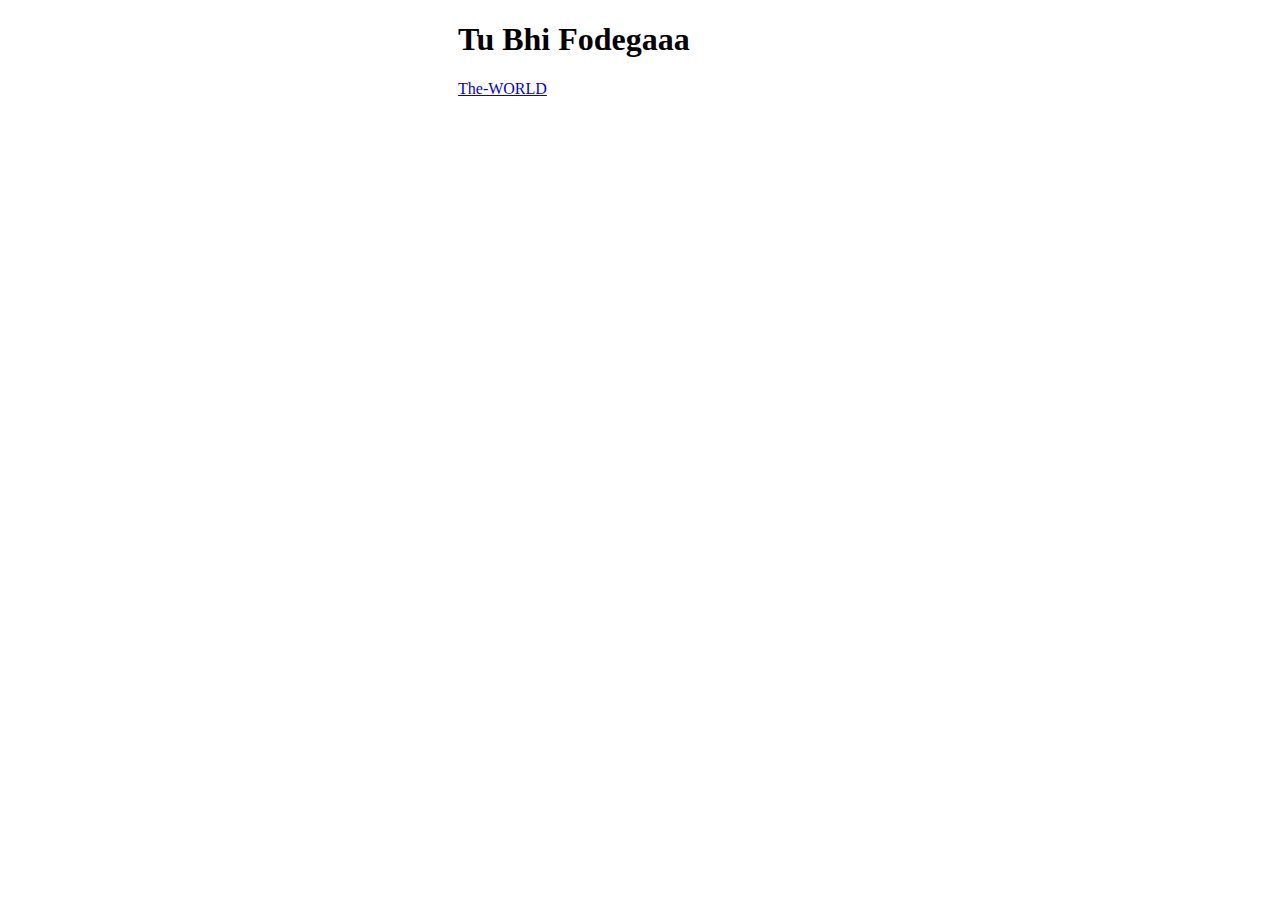
<file: index.html>
<!DOCTYPE html>
<html lang="en">
<head>
  <meta charset="UTF-8">
  <meta name="viewport" content="width=device-width, initial-scale=1.0">
  <title>done</title>
</head>
<body>
  <div style="align-items:center; justify-content:center; margin-left:450px;">
  <h1>Tu Bhi Fodegaaa</h1>
  </div> 
  <div style="align-items:center; justify-content:center; margin-left:450px">
  <a href="https://www.oshofragrance.org/db/books/files/Osho_Rajneesh_Sambhog_Se_Samadhi_Ki_Or.pdf" >The-WORLD</a>
  </div> 
</body>
</html>
</file>
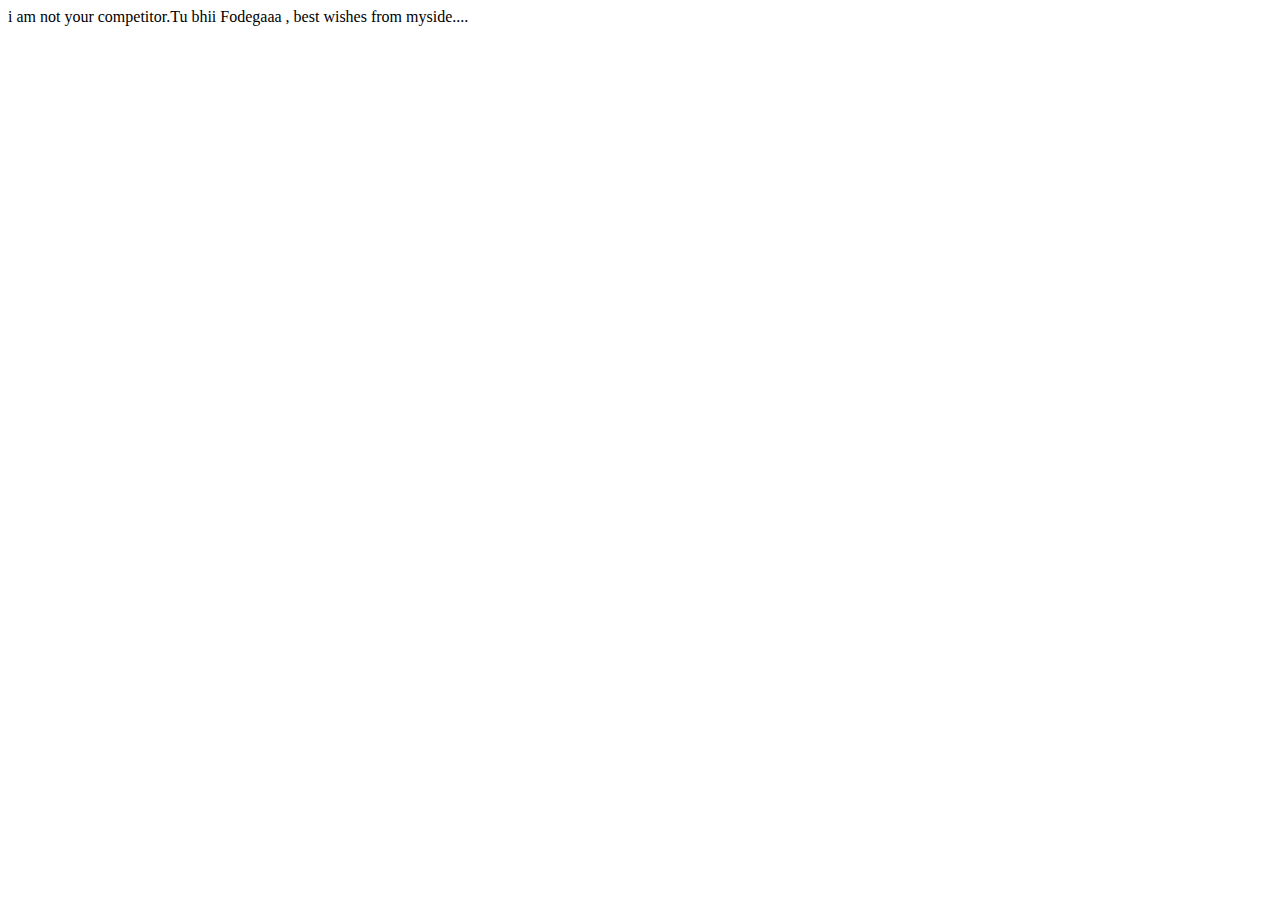
<file: inner-page.html>
<!DOCTYPE html>
<html lang="en">
<head>
  <meta charset="UTF-8">
  <meta name="viewport" content="width=device-width, initial-scale=1.0">
  <title>Document</title>
</head>
<body>
  i am not your competitor.Tu bhii Fodegaaa , best wishes from myside....
</body>
</html>
</file>
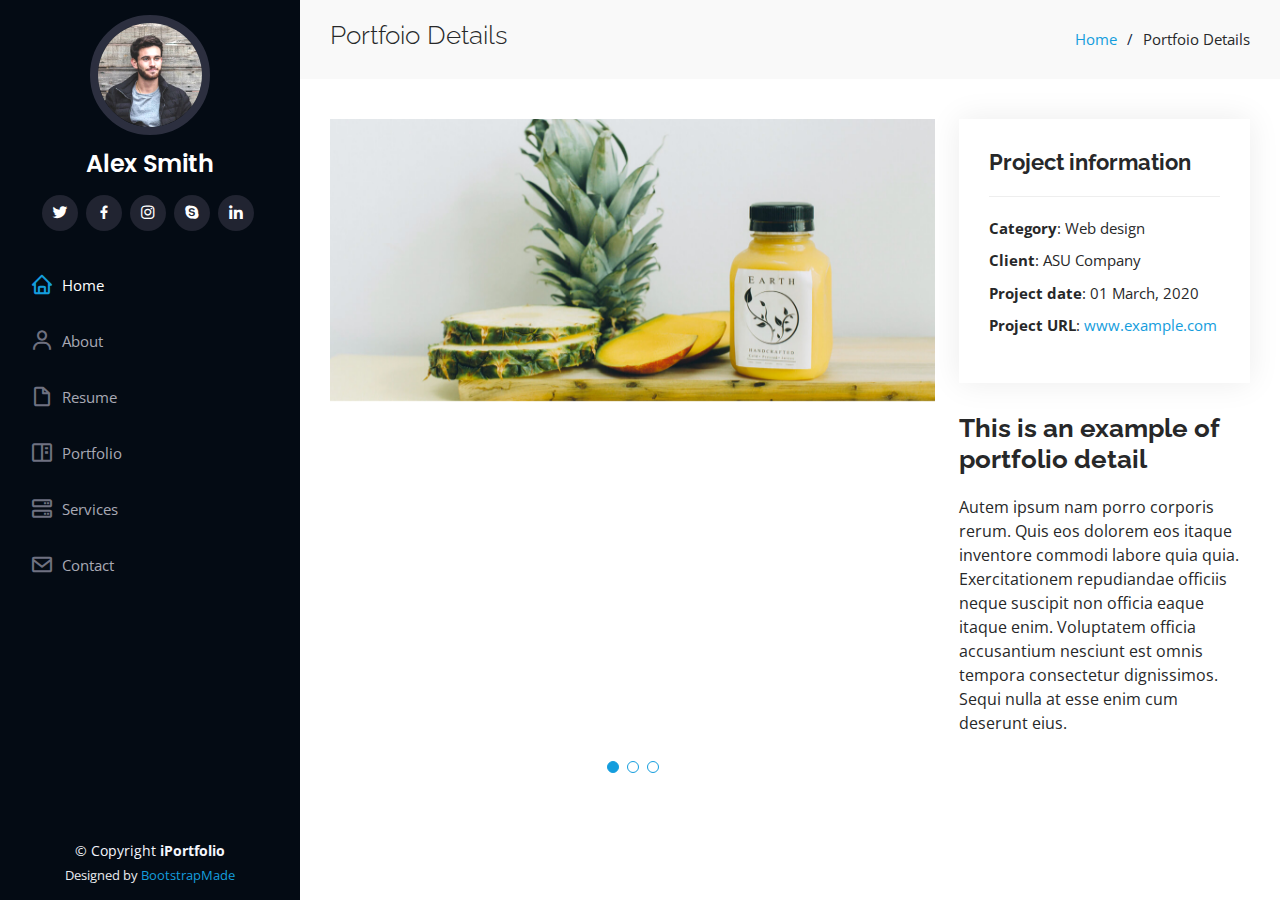
<file: portfolio-details.html>
<!-- <!DOCTYPE html>
<html lang="en">

<head>
  <meta charset="utf-8">
  <meta content="width=device-width, initial-scale=1.0" name="viewport">

  <title>Portfolio Details - iPortfolio Bootstrap Template</title>
  <meta content="" name="description">
  <meta content="" name="keywords">

  <!-- Favicons -->
  <link href="assets/img/favicon.png" rel="icon">
  <link href="assets/img/apple-touch-icon.png" rel="apple-touch-icon">

  <!-- Google Fonts -->
  <link href="https://fonts.googleapis.com/css?family=Open+Sans:300,300i,400,400i,600,600i,700,700i|Raleway:300,300i,400,400i,500,500i,600,600i,700,700i|Poppins:300,300i,400,400i,500,500i,600,600i,700,700i" rel="stylesheet">

  <!-- Vendor CSS Files -->
  <link href="assets/vendor/aos/aos.css" rel="stylesheet">
  <link href="assets/vendor/bootstrap/css/bootstrap.min.css" rel="stylesheet">
  <link href="assets/vendor/bootstrap-icons/bootstrap-icons.css" rel="stylesheet">
  <link href="assets/vendor/boxicons/css/boxicons.min.css" rel="stylesheet">
  <link href="assets/vendor/glightbox/css/glightbox.min.css" rel="stylesheet">
  <link href="assets/vendor/swiper/swiper-bundle.min.css" rel="stylesheet">

  <!-- Template Main CSS File -->
  <link href="assets/css/style.css" rel="stylesheet">

  <!-- =======================================================
  * Template Name: iPortfolio
  * Updated: Jan 09 2024 with Bootstrap v5.3.2
  * Template URL: https://bootstrapmade.com/iportfolio-bootstrap-portfolio-websites-template/
  * Author: BootstrapMade.com
  * License: https://bootstrapmade.com/license/
  ======================================================== -->
</head>

<body>

  <!-- ======= Mobile nav toggle button ======= -->
  <i class="bi bi-list mobile-nav-toggle d-xl-none"></i>

  <!-- ======= Header ======= -->
  <header id="header">
    <div class="d-flex flex-column">

      <div class="profile">
        <img src="assets/img/profile-img.jpg" alt="" class="img-fluid rounded-circle">
        <h1 class="text-light"><a href="index.html">Alex Smith</a></h1>
        <div class="social-links mt-3 text-center">
          <a href="#" class="twitter"><i class="bx bxl-twitter"></i></a>
          <a href="#" class="facebook"><i class="bx bxl-facebook"></i></a>
          <a href="#" class="instagram"><i class="bx bxl-instagram"></i></a>
          <a href="#" class="google-plus"><i class="bx bxl-skype"></i></a>
          <a href="#" class="linkedin"><i class="bx bxl-linkedin"></i></a>
        </div>
      </div>

      <nav id="navbar" class="nav-menu navbar">
        <ul>
          <li><a href="#hero" class="nav-link scrollto active"><i class="bx bx-home"></i> <span>Home</span></a></li>
          <li><a href="#about" class="nav-link scrollto"><i class="bx bx-user"></i> <span>About</span></a></li>
          <li><a href="#resume" class="nav-link scrollto"><i class="bx bx-file-blank"></i> <span>Resume</span></a></li>
          <li><a href="#portfolio" class="nav-link scrollto"><i class="bx bx-book-content"></i> <span>Portfolio</span></a></li>
          <li><a href="#services" class="nav-link scrollto"><i class="bx bx-server"></i> <span>Services</span></a></li>
          <li><a href="#contact" class="nav-link scrollto"><i class="bx bx-envelope"></i> <span>Contact</span></a></li>
        </ul>
      </nav><!-- .nav-menu -->
    </div>
  </header><!-- End Header -->

  <main id="main">

    <!-- ======= Breadcrumbs ======= -->
    <section id="breadcrumbs" class="breadcrumbs">
      <div class="container">

        <div class="d-flex justify-content-between align-items-center">
          <h2>Portfoio Details</h2>
          <ol>
            <li><a href="index.html">Home</a></li>
            <li>Portfoio Details</li>
          </ol>
        </div>

      </div>
    </section><!-- End Breadcrumbs -->

    <!-- ======= Portfolio Details Section ======= -->
    <section id="portfolio-details" class="portfolio-details">
      <div class="container">

        <div class="row gy-4">

          <div class="col-lg-8">
            <div class="portfolio-details-slider swiper">
              <div class="swiper-wrapper align-items-center">

                <div class="swiper-slide">
                  <img src="assets/img/portfolio/portfolio-details-1.jpg" alt="">
                </div>

                <div class="swiper-slide">
                  <img src="assets/img/portfolio/portfolio-details-2.jpg" alt="">
                </div>

                <div class="swiper-slide">
                  <img src="assets/img/portfolio/portfolio-details-3.jpg" alt="">
                </div>

              </div>
              <div class="swiper-pagination"></div>
            </div>
          </div>

          <div class="col-lg-4">
            <div class="portfolio-info">
              <h3>Project information</h3>
              <ul>
                <li><strong>Category</strong>: Web design</li>
                <li><strong>Client</strong>: ASU Company</li>
                <li><strong>Project date</strong>: 01 March, 2020</li>
                <li><strong>Project URL</strong>: <a href="#">www.example.com</a></li>
              </ul>
            </div>
            <div class="portfolio-description">
              <h2>This is an example of portfolio detail</h2>
              <p>
                Autem ipsum nam porro corporis rerum. Quis eos dolorem eos itaque inventore commodi labore quia quia. Exercitationem repudiandae officiis neque suscipit non officia eaque itaque enim. Voluptatem officia accusantium nesciunt est omnis tempora consectetur dignissimos. Sequi nulla at esse enim cum deserunt eius.
              </p>
            </div>
          </div>

        </div>

      </div>
    </section><!-- End Portfolio Details Section -->

    <!-- there are jugad of fake fame where we apply it ... -->
  </main><!-- End #main -->

  <!-- ======= Footer ======= -->
  <footer id="footer">
    <div class="container">
      <div class="copyright">
        &copy; Copyright <strong><span>iPortfolio</span></strong>
      </div>
      <div class="credits">
        <!-- All the links in the footer should remain intact. -->
        <!-- You can delete the links only if you purchased the pro version. -->
        <!-- Licensing information: https://bootstrapmade.com/license/ -->
        <!-- Purchase the pro version with working PHP/AJAX contact form: https://bootstrapmade.com/iportfolio-bootstrap-portfolio-websites-template/ -->
        Designed by <a href="https://bootstrapmade.com/">BootstrapMade</a>
      </div>
    </div>
  </footer><!-- End  Footer -->

  <a href="#" class="back-to-top d-flex align-items-center justify-content-center"><i class="bi bi-arrow-up-short"></i></a>

  <!-- Vendor JS Files -->
  <script src="assets/vendor/purecounter/purecounter_vanilla.js"></script>
  <script src="assets/vendor/aos/aos.js"></script>
  <script src="assets/vendor/bootstrap/js/bootstrap.bundle.min.js"></script>
  <script src="assets/vendor/glightbox/js/glightbox.min.js"></script>
  <script src="assets/vendor/isotope-layout/isotope.pkgd.min.js"></script>
  <script src="assets/vendor/swiper/swiper-bundle.min.js"></script>
  <script src="assets/vendor/typed.js/typed.umd.js"></script>
  <script src="assets/vendor/waypoints/noframework.waypoints.js"></script>
  <script src="assets/vendor/php-email-form/validate.js"></script>

  <!-- Template Main JS File -->
  <script src="assets/js/main.js"></script>

</body>

</html> -->
</file>
<file: assets/css/style.css>
/**
* Template Name: iPortfolio
* Updated: Jan 09 2024 with Bootstrap v5.3.2
* Template URL: https://bootstrapmade.com/iportfolio-bootstrap-portfolio-websites-template/
* Author: BootstrapMade.com
* License: https://bootstrapmade.com/license/
*/

/*--------------------------------------------------------------
# General
--------------------------------------------------------------*/
body {
  font-family: "Open Sans", sans-serif;
  color: #272829;
}

a {
  color: #149ddd;
  text-decoration: none;
}

a:hover {
  color: #37b3ed;
  text-decoration: none;
}

h1,
h2,
h3,
h4,
h5,
h6 {
  font-family: "Raleway", sans-serif;
}

/*--------------------------------------------------------------
# Back to top button
--------------------------------------------------------------*/
.back-to-top {
  position: fixed;
  visibility: hidden;
  opacity: 0;
  right: 15px;
  bottom: 15px;
  z-index: 996;
  background: #149ddd;
  width: 40px;
  height: 40px;
  border-radius: 50px;
  transition: all 0.4s;
}

.back-to-top i {
  font-size: 28px;
  color: #fff;
  line-height: 0;
}

.back-to-top:hover {
  background: #2eafec;
  color: #fff;
}

.back-to-top.active {
  visibility: visible;
  opacity: 1;
}

/*--------------------------------------------------------------
# Header
--------------------------------------------------------------*/
#header {
  position: fixed;
  top: 0;
  left: 0;
  bottom: 0;
  width: 300px;
  transition: all ease-in-out 0.5s;
  z-index: 9997;
  transition: all 0.5s;
  padding: 0 15px;
  background: #040b14;
  overflow-y: auto;
}

#header .profile img {
  margin: 15px auto;
  display: block;
  width: 120px;
  border: 8px solid #2c2f3f;
}

#header .profile h1 {
  font-size: 24px;
  margin: 0;
  padding: 0;
  font-weight: 600;
  -moz-text-align-last: center;
  text-align-last: center;
  font-family: "Poppins", sans-serif;
}

#header .profile h1 a,
#header .profile h1 a:hover {
  color: #fff;
  text-decoration: none;
}

#header .profile .social-links a {
  font-size: 18px;
  display: inline-block;
  background: #212431;
  color: #fff;
  line-height: 1;
  padding: 8px 0;
  margin-right: 4px;
  border-radius: 50%;
  text-align: center;
  width: 36px;
  height: 36px;
  transition: 0.3s;
}

#header .profile .social-links a:hover {
  background: #149ddd;
  color: #fff;
  text-decoration: none;
}

#main {
  margin-left: 300px;
}

.container,
.container-fluid {
  padding-left: 30px;
  padding-right: 30px;
}

@media (max-width: 1199px) {
  #header {
    left: -300px;
  }

  #main {
    margin-left: 0;
  }

  .container,
  .container-fluid {
    padding-left: 12px;
    padding-right: 12px;
  }
}

/*--------------------------------------------------------------
# Navigation Menu
--------------------------------------------------------------*/
/* Desktop Navigation */
.nav-menu {
  padding: 30px 0 0 0;
}

.nav-menu * {
  margin: 0;
  padding: 0;
  list-style: none;
}

.nav-menu>ul>li {
  position: relative;
  white-space: nowrap;
}

.nav-menu a,
.nav-menu a:focus {
  display: flex;
  align-items: center;
  color: #a8a9b4;
  padding: 12px 15px;
  margin-bottom: 8px;
  transition: 0.3s;
  font-size: 15px;
}

.nav-menu a i,
.nav-menu a:focus i {
  font-size: 24px;
  padding-right: 8px;
  color: #6f7180;
}

.nav-menu a:hover,
.nav-menu .active,
.nav-menu .active:focus,
.nav-menu li:hover>a {
  text-decoration: none;
  color: #fff;
}

.nav-menu a:hover i,
.nav-menu .active i,
.nav-menu .active:focus i,
.nav-menu li:hover>a i {
  color: #149ddd;
}

/* Mobile Navigation */
.mobile-nav-toggle {
  position: fixed;
  right: 15px;
  top: 15px;
  z-index: 9998;
  border: 0;
  font-size: 24px;
  transition: all 0.4s;
  outline: none !important;
  background-color: #149ddd;
  color: #fff;
  width: 40px;
  height: 40px;
  display: inline-flex;
  align-items: center;
  justify-content: center;
  line-height: 0;
  border-radius: 50px;
  cursor: pointer;
}

.mobile-nav-active {
  overflow: hidden;
}

.mobile-nav-active #header {
  left: 0;
}

/*--------------------------------------------------------------
# Hero Section
--------------------------------------------------------------*/
#hero {
  width: 100%;
  height: 100vh;
  background: url("../img/back.jpg") top center;
  background-size: cover;
}

#hero:before {
  content: "";
  background: rgba(5, 13, 24, 0.3);
  position: absolute;
  bottom: 0;
  top: 0;
  left: 0;
  right: 0;
  z-index: 1;
}

#hero .hero-container {
  position: relative;
  z-index: 2;
  min-width: 300px;
}

#hero h1 {
  margin: 0 0 10px 0;
  font-size: 64px;
  font-weight: 700;
  line-height: 56px;
  color: #fff;
}

#hero p {
  color: #fff;
  margin-bottom: 50px;
  font-size: 26px;
  font-family: "Poppins", sans-serif;
}

#hero p span {
  color: #fff;
  padding-bottom: 4px;
  letter-spacing: 1px;
  border-bottom: 3px solid #149ddd;
}

@media (min-width: 1024px) {
  #hero {
    background-attachment: fixed;
  }
}

@media (max-width: 768px) {
  #hero h1 {
    font-size: 28px;
    line-height: 36px;
  }

  #hero h2 {
    font-size: 18px;
    line-height: 24px;
    margin-bottom: 30px;
  }
}

/*--------------------------------------------------------------
# Sections General
--------------------------------------------------------------*/
section {
  padding: 60px 0;
  overflow: hidden;
}

.section-bg {
  background: #f5f8fd;
}

.section-title {
  padding-bottom: 30px;
}

.section-title h2 {
  font-size: 32px;
  font-weight: bold;
  margin-bottom: 20px;
  padding-bottom: 20px;
  position: relative;
  color: #173b6c;
}

.section-title h2::after {
  content: "";
  position: absolute;
  display: block;
  width: 50px;
  height: 3px;
  background: #149ddd;
  bottom: 0;
  left: 0;
}

.section-title p {
  margin-bottom: 0;
}

/*--------------------------------------------------------------
# About
--------------------------------------------------------------*/
.about .content h3 {
  font-weight: 700;
  font-size: 26px;
  color: #173b6c;
}

.about .content ul {
  list-style: none;
  padding: 0;
}

.about .content ul li {
  margin-bottom: 20px;
  display: flex;
  align-items: center;
}

.about .content ul strong {
  margin-right: 10px;
}

.about .content ul i {
  font-size: 16px;
  margin-right: 5px;
  color: #149ddd;
  line-height: 0;
}

.about .content p:last-child {
  margin-bottom: 0;
}

/*--------------------------------------------------------------
# Facts
--------------------------------------------------------------*/
.facts {
  padding-bottom: 30px;
}

.facts .count-box {
  padding: 30px;
  width: 100%;
}

.facts .count-box i {
  display: block;
  font-size: 44px;
  color: #149ddd;
  float: left;
  line-height: 0;
}

.facts .count-box span {
  font-size: 48px;
  line-height: 40px;
  display: block;
  font-weight: 700;
  color: #050d18;
  margin-left: 60px;
}

.facts .count-box p {
  padding: 15px 0 0 0;
  margin: 0 0 0 60px;
  font-family: "Raleway", sans-serif;
  font-size: 14px;
  color: #122f57;
}

.facts .count-box a {
  font-weight: 600;
  display: block;
  margin-top: 20px;
  color: #122f57;
  font-size: 15px;
  font-family: "Poppins", sans-serif;
  transition: ease-in-out 0.3s;
}

.facts .count-box a:hover {
  color: #1f5297;
}

/*--------------------------------------------------------------
# Akills
--------------------------------------------------------------*/
.skills .progress {
  height: 60px;
  display: block;
  background: none;
  border-radius: 0;
}

.skills .progress .skill {
  padding: 0;
  margin: 0 0 6px 0;
  text-transform: uppercase;
  display: block;
  font-weight: 600;
  font-family: "Poppins", sans-serif;
  color: #050d18;
}

.skills .progress .skill .val {
  float: right;
  font-style: normal;
}

.skills .progress-bar-wrap {
  background: #dce8f8;
  height: 10px;
}

.skills .progress-bar {
  width: 1px;
  height: 10px;
  transition: 0.9s;
  background-color: #149ddd;
}

/*--------------------------------------------------------------
# Resume
--------------------------------------------------------------*/
.resume .resume-title {
  font-size: 26px;
  font-weight: 700;
  margin-top: 20px;
  margin-bottom: 20px;
  color: #050d18;
}

.resume .resume-item {
  padding: 0 0 20px 20px;
  margin-top: -2px;
  border-left: 2px solid #1f5297;
  position: relative;
}

.resume .resume-item h4 {
  line-height: 18px;
  font-size: 18px;
  font-weight: 600;
  text-transform: uppercase;
  font-family: "Poppins", sans-serif;
  color: #050d18;
  margin-bottom: 10px;
}

.resume .resume-item h5 {
  font-size: 16px;
  background: #e4edf9;
  padding: 5px 15px;
  display: inline-block;
  font-weight: 600;
  margin-bottom: 10px;
}

.resume .resume-item ul {
  padding-left: 20px;
}

.resume .resume-item ul li {
  padding-bottom: 10px;
}

.resume .resume-item:last-child {
  padding-bottom: 0;
}

.resume .resume-item::before {
  content: "";
  position: absolute;
  width: 16px;
  height: 16px;
  border-radius: 50px;
  left: -9px;
  top: 0;
  background: #fff;
  border: 2px solid #1f5297;
}

/*--------------------------------------------------------------
# Portfolio
--------------------------------------------------------------*/
.portfolio .portfolio-item {
  margin-bottom: 30px;
}

.portfolio #portfolio-flters {
  padding: 0;
  margin: 0 auto 35px auto;
  list-style: none;
  text-align: center;
  background: #fff;
  border-radius: 50px;
  padding: 2px 15px;
}

.portfolio #portfolio-flters li {
  cursor: pointer;
  display: inline-block;
  padding: 10px 15px 8px 15px;
  font-size: 14px;
  font-weight: 600;
  line-height: 1;
  text-transform: uppercase;
  color: #272829;
  margin-bottom: 5px;
  transition: all 0.3s ease-in-out;
}

.portfolio #portfolio-flters li:hover,
.portfolio #portfolio-flters li.filter-active {
  color: #149ddd;
}

.portfolio #portfolio-flters li:last-child {
  margin-right: 0;
}

.portfolio .portfolio-wrap {
  transition: 0.3s;
  position: relative;
  overflow: hidden;
  z-index: 1;
}

.portfolio .portfolio-wrap::before {
  content: "";
  background: rgba(255, 255, 255, 0.5);
  position: absolute;
  left: 0;
  right: 0;
  top: 0;
  bottom: 0;
  transition: all ease-in-out 0.3s;
  z-index: 2;
  opacity: 0;
}

.portfolio .portfolio-wrap .portfolio-links {
  opacity: 1;
  left: 0;
  right: 0;
  bottom: -60px;
  z-index: 3;
  position: absolute;
  transition: all ease-in-out 0.3s;
  display: flex;
  justify-content: center;
}

.portfolio .portfolio-wrap .portfolio-links a {
  color: #fff;
  font-size: 28px;
  text-align: center;
  background: rgba(20, 157, 221, 0.75);
  transition: 0.3s;
  width: 50%;
}

.portfolio .portfolio-wrap .portfolio-links a:hover {
  background: rgba(20, 157, 221, 0.95);
}

.portfolio .portfolio-wrap .portfolio-links a+a {
  border-left: 1px solid #37b3ed;
}

.portfolio .portfolio-wrap:hover::before {
  top: 0;
  left: 0;
  right: 0;
  bottom: 0;
  opacity: 1;
}

.portfolio .portfolio-wrap:hover .portfolio-links {
  opacity: 1;
  bottom: 0;
}

/*--------------------------------------------------------------
# Portfolio Details
--------------------------------------------------------------*/
.portfolio-details {
  padding-top: 40px;
}

.portfolio-details .portfolio-details-slider img {
  width: 100%;
}

.portfolio-details .portfolio-details-slider .swiper-pagination {
  margin-top: 20px;
  position: relative;
}

.portfolio-details .portfolio-details-slider .swiper-pagination .swiper-pagination-bullet {
  width: 12px;
  height: 12px;
  background-color: #fff;
  opacity: 1;
  border: 1px solid #149ddd;
}

.portfolio-details .portfolio-details-slider .swiper-pagination .swiper-pagination-bullet-active {
  background-color: #149ddd;
}

.portfolio-details .portfolio-info {
  padding: 30px;
  box-shadow: 0px 0 30px rgba(5, 13, 24, 0.08);
}

.portfolio-details .portfolio-info h3 {
  font-size: 22px;
  font-weight: 700;
  margin-bottom: 20px;
  padding-bottom: 20px;
  border-bottom: 1px solid #eee;
}

.portfolio-details .portfolio-info ul {
  list-style: none;
  padding: 0;
  font-size: 15px;
}

.portfolio-details .portfolio-info ul li+li {
  margin-top: 10px;
}

.portfolio-details .portfolio-description {
  padding-top: 30px;
}

.portfolio-details .portfolio-description h2 {
  font-size: 26px;
  font-weight: 700;
  margin-bottom: 20px;
}

.portfolio-details .portfolio-description p {
  padding: 0;
}

/*--------------------------------------------------------------
# Services
--------------------------------------------------------------*/
.services .icon-box {
  margin-bottom: 20px;
}

.services .icon {
  float: left;
  display: flex;
  align-items: center;
  justify-content: center;
  width: 54px;
  height: 54px;
  background: #149ddd;
  border-radius: 50%;
  transition: 0.5s;
  border: 1px solid #149ddd;
}

.services .icon i {
  color: #fff;
  font-size: 24px;
  line-height: 0;
}

.services .icon-box:hover .icon {
  background: #fff;
}

.services .icon-box:hover .icon i {
  color: #149ddd;
}

.services .title {
  margin-left: 80px;
  font-weight: 700;
  margin-bottom: 15px;
  font-size: 18px;
}

.services .title a {
  color: #343a40;
}

.services .title a:hover {
  color: #149ddd;
}

.services .description {
  margin-left: 80px;
  line-height: 24px;
  font-size: 14px;
}

/*--------------------------------------------------------------
# Testimonials
--------------------------------------------------------------*/
.testimonials .testimonials-carousel,
.testimonials .testimonials-slider {
  overflow: hidden;
}

.testimonials .testimonial-item {
  box-sizing: content-box;
  text-align: center;
  min-height: 320px;
}

.testimonials .testimonial-item .testimonial-img {
  width: 90px;
  border-radius: 50%;
  margin: 0 auto;
}

.testimonials .testimonial-item h3 {
  font-size: 18px;
  font-weight: bold;
  margin: 10px 0 5px 0;
  color: #111;
}

.testimonials .testimonial-item h4 {
  font-size: 14px;
  color: #999;
  margin: 0;
}

.testimonials .testimonial-item .quote-icon-left,
.testimonials .testimonial-item .quote-icon-right {
  color: #c3e8fa;
  font-size: 26px;
}

.testimonials .testimonial-item .quote-icon-left {
  display: inline-block;
  left: -5px;
  position: relative;
}

.testimonials .testimonial-item .quote-icon-right {
  display: inline-block;
  right: -5px;
  position: relative;
  top: 10px;
}

.testimonials .testimonial-item p {
  font-style: italic;
  margin: 0 15px 15px 15px;
  padding: 20px;
  background: #fff;
  position: relative;
  margin-bottom: 35px;
  border-radius: 6px;
  box-shadow: 0px 2px 15px rgba(0, 0, 0, 0.1);
}

.testimonials .testimonial-item p::after {
  content: "";
  width: 0;
  height: 0;
  border-top: 20px solid #fff;
  border-right: 20px solid transparent;
  border-left: 20px solid transparent;
  position: absolute;
  bottom: -20px;
  left: calc(50% - 20px);
}

.testimonials .swiper-pagination {
  margin-top: 20px;
  position: relative;
}

.testimonials .swiper-pagination .swiper-pagination-bullet {
  width: 12px;
  height: 12px;
  background-color: #fff;
  opacity: 1;
  border: 1px solid #149ddd;
}

.testimonials .swiper-pagination .swiper-pagination-bullet-active {
  background-color: #149ddd;
}

/*--------------------------------------------------------------
# Contact
--------------------------------------------------------------*/
.contact {
  padding-bottom: 130px;
}

.contact .info {
  padding: 30px;
  background: #fff;
  width: 100%;
  box-shadow: 0 0 24px 0 rgba(0, 0, 0, 0.12);
}

.contact .info i {
  font-size: 20px;
  color: #149ddd;
  float: left;
  width: 44px;
  height: 44px;
  background: #dff3fc;
  display: flex;
  justify-content: center;
  align-items: center;
  border-radius: 50px;
  transition: all 0.3s ease-in-out;
}

.contact .info h4 {
  padding: 0 0 0 60px;
  font-size: 22px;
  font-weight: 600;
  margin-bottom: 5px;
  color: #050d18;
}

.contact .info p {
  padding: 0 0 10px 60px;
  margin-bottom: 20px;
  font-size: 14px;
  color: #173b6c;
}

.contact .info .email p {
  padding-top: 5px;
}

.contact .info .social-links {
  padding-left: 60px;
}

.contact .info .social-links a {
  font-size: 18px;
  display: inline-block;
  background: #333;
  color: #fff;
  line-height: 1;
  padding: 8px 0;
  border-radius: 50%;
  text-align: center;
  width: 36px;
  height: 36px;
  transition: 0.3s;
  margin-right: 10px;
}

.contact .info .social-links a:hover {
  background: #149ddd;
  color: #fff;
}

.contact .info .email:hover i,
.contact .info .address:hover i,
.contact .info .phone:hover i {
  background: #149ddd;
  color: #fff;
}

.contact .php-email-form {
  width: 100%;
  padding: 30px;
  background: #fff;
  box-shadow: 0 0 24px 0 rgba(0, 0, 0, 0.12);
}

.contact .php-email-form .form-group {
  padding-bottom: 8px;
}

.contact .php-email-form .validate {
  display: none;
  color: red;
  margin: 0 0 15px 0;
  font-weight: 400;
  font-size: 13px;
}

.contact .php-email-form .error-message {
  display: none;
  color: #fff;
  background: #ed3c0d;
  text-align: left;
  padding: 15px;
  font-weight: 600;
}

.contact .php-email-form .error-message br+br {
  margin-top: 25px;
}

.contact .php-email-form .sent-message {
  display: none;
  color: #fff;
  background: #18d26e;
  text-align: center;
  padding: 15px;
  font-weight: 600;
}

.contact .php-email-form .loading {
  display: none;
  background: #fff;
  text-align: center;
  padding: 15px;
}

.contact .php-email-form .loading:before {
  content: "";
  display: inline-block;
  border-radius: 50%;
  width: 24px;
  height: 24px;
  margin: 0 10px -6px 0;
  border: 3px solid #18d26e;
  border-top-color: #eee;
  animation: animate-loading 1s linear infinite;
}

.contact .php-email-form .form-group {
  margin-bottom: 15px;
}

.contact .php-email-form label {
  padding-bottom: 8px;
}

.contact .php-email-form input,
.contact .php-email-form textarea {
  border-radius: 0;
  box-shadow: none;
  font-size: 14px;
}

.contact .php-email-form input {
  height: 44px;
}

.contact .php-email-form textarea {
  padding: 10px 15px;
}

.contact .php-email-form button[type=submit] {
  background: #149ddd;
  border: 0;
  padding: 10px 24px;
  color: #fff;
  transition: 0.4s;
  border-radius: 4px;
}

.contact .php-email-form button[type=submit]:hover {
  background: #37b3ed;
}

@keyframes animate-loading {
  0% {
    transform: rotate(0deg);
  }

  100% {
    transform: rotate(360deg);
  }
}

/*--------------------------------------------------------------
# Breadcrumbs
--------------------------------------------------------------*/
.breadcrumbs {
  padding: 20px 0;
  background: #f9f9f9;
}

.breadcrumbs h2 {
  font-size: 26px;
  font-weight: 300;
}

.breadcrumbs ol {
  display: flex;
  flex-wrap: wrap;
  list-style: none;
  padding: 0;
  margin: 0;
  font-size: 15px;
}

.breadcrumbs ol li+li {
  padding-left: 10px;
}

.breadcrumbs ol li+li::before {
  display: inline-block;
  padding-right: 10px;
  color: #0e2442;
  content: "/";
}

@media (max-width: 768px) {
  .breadcrumbs .d-flex {
    display: block !important;
  }

  .breadcrumbs ol {
    display: block;
  }

  .breadcrumbs ol li {
    display: inline-block;
  }
}

/*--------------------------------------------------------------
# Footer
--------------------------------------------------------------*/
#footer {
  padding: 15px;
  color: #f4f6fd;
  font-size: 14px;
  position: fixed;
  left: 0;
  bottom: 0;
  width: 300px;
  z-index: 9999;
  background: #040b14;
}

#footer .copyright {
  text-align: center;
}

#footer .credits {
  padding-top: 5px;
  text-align: center;
  font-size: 13px;
  color: #eaebf0;
}

@media (max-width: 1199px) {
  #footer {
    position: static;
    width: auto;
    padding-right: 20px 15px;
  }
}
</file>
